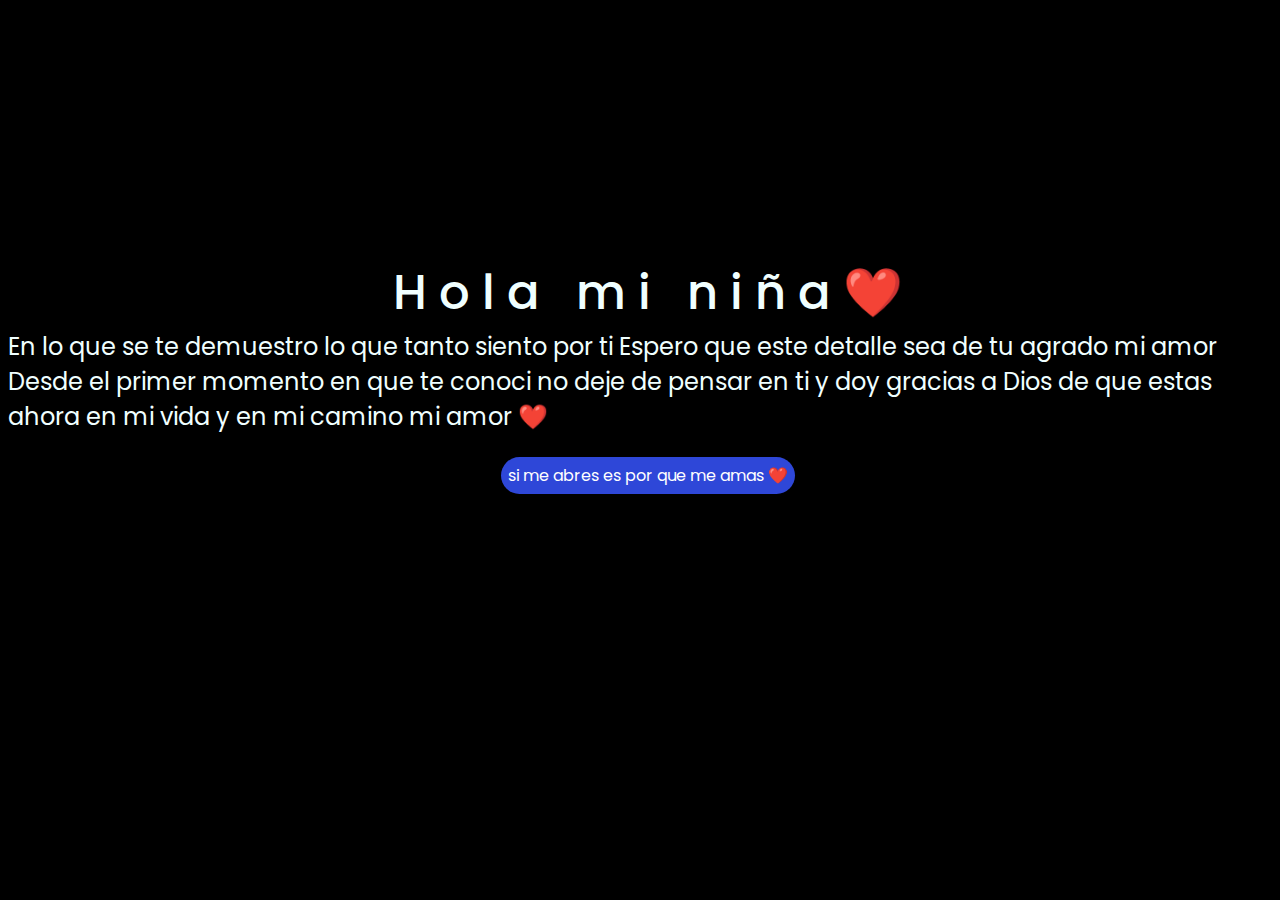
<file: index.html>
<!DOCTYPE html>
<html lang="es">

<head>
    <meta charset="UTF-8">
    <meta http-equiv="X-UA-Compatible" content="IE=edge">
    <meta name="viewport" content="width=device-width, initial-scale=1.0">
    <link rel="stylesheet" href="css/style.css">
    <link rel="icon" href="img/flowers.png" type="image/x-icon">
    <title>Flowers</title>
</head>

<body>
    <div class="greetings">
        <span>H</span>
        <span>o</span>
        <span>l</span>
        <span>a</span>
        <span>&nbsp;</span>
        <span>m</span>
        <span>i</span>
        <span>&nbsp;</span>
        <span>n</span>
        <span>i</span>
        <span>ñ</span>
        <span>a</span>
        <span>❤️</span>


    </div>
    <div class="description">
        <span>En lo que se te demuestro lo que tanto siento por ti </span>
        <span>Espero que este detalle sea de tu agrado mi amor</span>
        <span>Desde el primer momento en que te conoci no deje de pensar en ti y</span>
        <span>doy gracias a Dios de que estas ahora en mi vida y en mi camino mi amor ❤️ </span>
    </div>
    <div class="button">
        <button class="botones">
            <a href="flower.html" style="color: #fff;">si me abres es por que me amas ❤️</a>
        </button>
    </div>

</body>

</html>
</file>
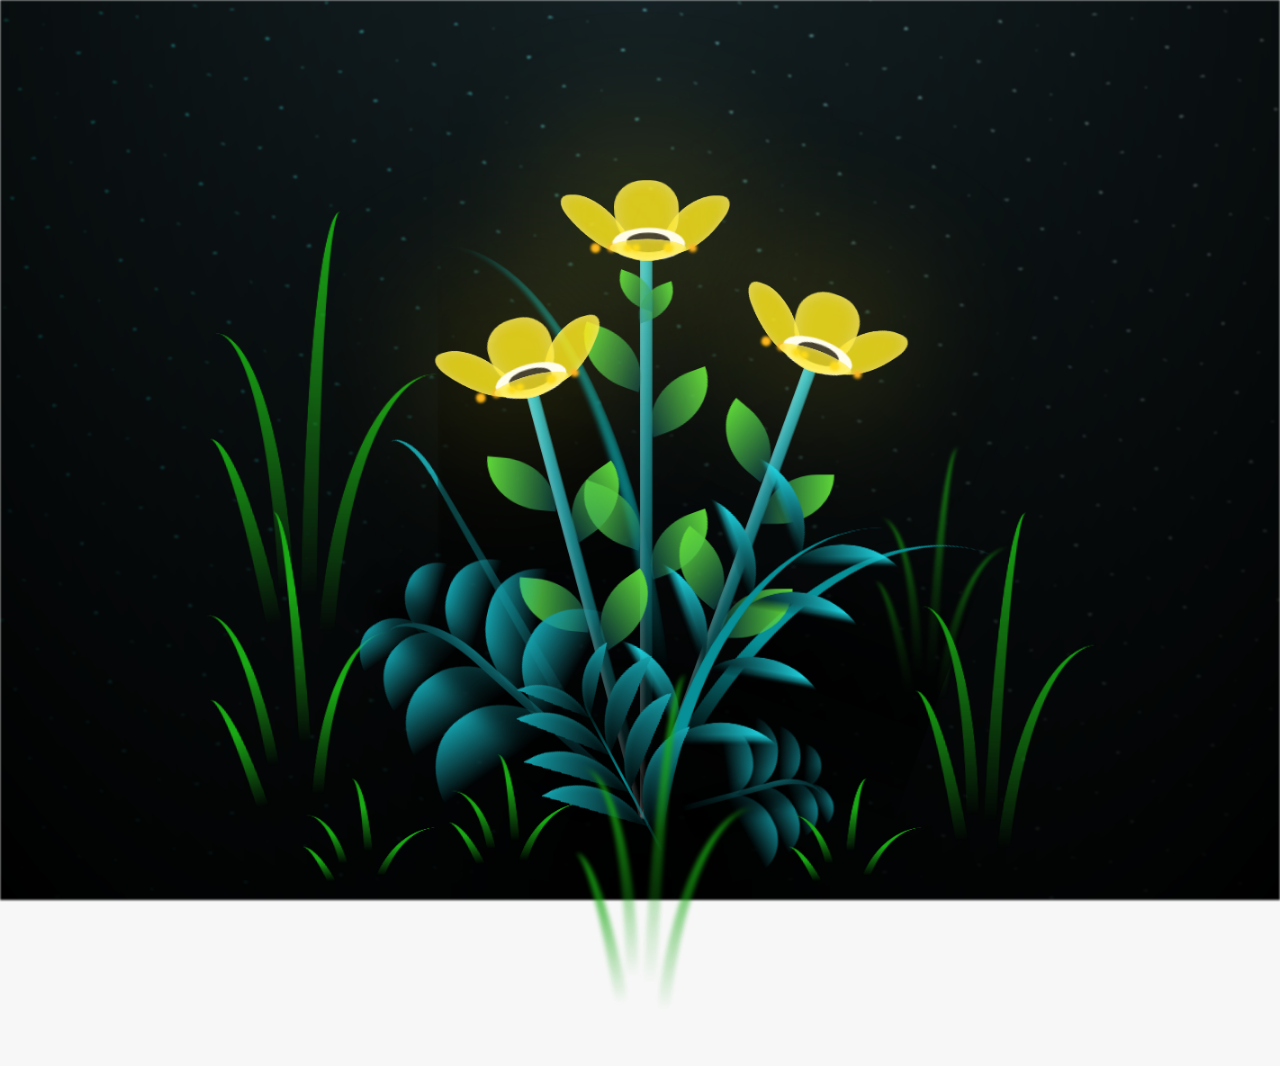
<file: flower.html>
<!DOCTYPE html>
<html lang="es">

<head>
  <meta charset="UTF-8" />
  <meta http-equiv="X-UA-Compatible" content="IE=edge" />
  <meta name="viewport" content="width=device-width, initial-scale=1.0" />
  <link rel="stylesheet" href="css/main.css" />
  <link rel="icon" href="img/flowers.png" type="image/x-icon" />
  <title>Flor</title>
</head>

<body class="container">
  <audio src="sound/ChristianBasso&HaienQiu-Flowers.mp3" autoplay></audio>
  <div id="lyrics">

  </div>
  <h3 class="titulo">Unas flores amarillas como la luz brillante del sol, por que tu eres quien ilumina mi camino de
    oscuridad que una vez hubo, mi niña eres mas hermosa que las piedras preciosas gracias a Dios que llegamos a
    coincidir en la vida te amo demasiado ❤️ (❁´◡`❁) eres todo lo que una vez soñe </h3>



  <div class="night"></div>
  <div class="flowers">
    <div class="flower flower--1">
      <div class="flower__leafs flower__leafs--1">
        <div class="flower__leaf flower__leaf--1"></div>
        <div class="flower__leaf flower__leaf--2"></div>
        <div class="flower__leaf flower__leaf--3"></div>
        <div class="flower__leaf flower__leaf--4"></div>
        <div class="flower__white-circle"></div>

        <div class="flower__light flower__light--1"></div>
        <div class="flower__light flower__light--2"></div>
        <div class="flower__light flower__light--3"></div>
        <div class="flower__light flower__light--4"></div>
        <div class="flower__light flower__light--5"></div>
        <div class="flower__light flower__light--6"></div>
        <div class="flower__light flower__light--7"></div>
        <div class="flower__light flower__light--8"></div>
      </div>
      <div class="flower__line">
        <div class="flower__line__leaf flower__line__leaf--1"></div>
        <div class="flower__line__leaf flower__line__leaf--2"></div>
        <div class="flower__line__leaf flower__line__leaf--3"></div>
        <div class="flower__line__leaf flower__line__leaf--4"></div>
        <div class="flower__line__leaf flower__line__leaf--5"></div>
        <div class="flower__line__leaf flower__line__leaf--6"></div>
      </div>
    </div>

    <div class="flower flower--2">
      <div class="flower__leafs flower__leafs--2">
        <div class="flower__leaf flower__leaf--1"></div>
        <div class="flower__leaf flower__leaf--2"></div>
        <div class="flower__leaf flower__leaf--3"></div>
        <div class="flower__leaf flower__leaf--4"></div>
        <div class="flower__white-circle"></div>

        <div class="flower__light flower__light--1"></div>
        <div class="flower__light flower__light--2"></div>
        <div class="flower__light flower__light--3"></div>
        <div class="flower__light flower__light--4"></div>
        <div class="flower__light flower__light--5"></div>
        <div class="flower__light flower__light--6"></div>
        <div class="flower__light flower__light--7"></div>
        <div class="flower__light flower__light--8"></div>
      </div>
      <div class="flower__line">
        <div class="flower__line__leaf flower__line__leaf--1"></div>
        <div class="flower__line__leaf flower__line__leaf--2"></div>
        <div class="flower__line__leaf flower__line__leaf--3"></div>
        <div class="flower__line__leaf flower__line__leaf--4"></div>
      </div>
    </div>

    <div class="flower flower--3">
      <div class="flower__leafs flower__leafs--3">
        <div class="flower__leaf flower__leaf--1"></div>
        <div class="flower__leaf flower__leaf--2"></div>
        <div class="flower__leaf flower__leaf--3"></div>
        <div class="flower__leaf flower__leaf--4"></div>
        <div class="flower__white-circle"></div>

        <div class="flower__light flower__light--1"></div>
        <div class="flower__light flower__light--2"></div>
        <div class="flower__light flower__light--3"></div>
        <div class="flower__light flower__light--4"></div>
        <div class="flower__light flower__light--5"></div>
        <div class="flower__light flower__light--6"></div>
        <div class="flower__light flower__light--7"></div>
        <div class="flower__light flower__light--8"></div>
      </div>
      <div class="flower__line">
        <div class="flower__line__leaf flower__line__leaf--1"></div>
        <div class="flower__line__leaf flower__line__leaf--2"></div>
        <div class="flower__line__leaf flower__line__leaf--3"></div>
        <div class="flower__line__leaf flower__line__leaf--4"></div>
      </div>
    </div>

    <div class="grow-ans" style="--d: 1.2s">
      <div class="flower__g-long">
        <div class="flower__g-long__top"></div>
        <div class="flower__g-long__bottom"></div>
      </div>
    </div>

    <div class="growing-grass">
      <div class="flower__grass flower__grass--1">
        <div class="flower__grass--top"></div>
        <div class="flower__grass--bottom"></div>
        <div class="flower__grass__leaf flower__grass__leaf--1"></div>
        <div class="flower__grass__leaf flower__grass__leaf--2"></div>
        <div class="flower__grass__leaf flower__grass__leaf--3"></div>
        <div class="flower__grass__leaf flower__grass__leaf--4"></div>
        <div class="flower__grass__leaf flower__grass__leaf--5"></div>
        <div class="flower__grass__leaf flower__grass__leaf--6"></div>
        <div class="flower__grass__leaf flower__grass__leaf--7"></div>
        <div class="flower__grass__leaf flower__grass__leaf--8"></div>
        <div class="flower__grass__overlay"></div>
      </div>
    </div>

    <div class="growing-grass">
      <div class="flower__grass flower__grass--2">
        <div class="flower__grass--top"></div>
        <div class="flower__grass--bottom"></div>
        <div class="flower__grass__leaf flower__grass__leaf--1"></div>
        <div class="flower__grass__leaf flower__grass__leaf--2"></div>
        <div class="flower__grass__leaf flower__grass__leaf--3"></div>
        <div class="flower__grass__leaf flower__grass__leaf--4"></div>
        <div class="flower__grass__leaf flower__grass__leaf--5"></div>
        <div class="flower__grass__leaf flower__grass__leaf--6"></div>
        <div class="flower__grass__leaf flower__grass__leaf--7"></div>
        <div class="flower__grass__leaf flower__grass__leaf--8"></div>
        <div class="flower__grass__overlay"></div>
      </div>
    </div>

    <div class="grow-ans" style="--d: 2.4s">
      <div class="flower__g-right flower__g-right--1">
        <div class="leaf"></div>
      </div>
    </div>

    <div class="grow-ans" style="--d: 2.8s">
      <div class="flower__g-right flower__g-right--2">
        <div class="leaf"></div>
      </div>
    </div>

    <div class="grow-ans" style="--d: 2.8s">
      <div class="flower__g-front">
        <div class="flower__g-front__leaf-wrapper flower__g-front__leaf-wrapper--1">
          <div class="flower__g-front__leaf"></div>
        </div>
        <div class="flower__g-front__leaf-wrapper flower__g-front__leaf-wrapper--2">
          <div class="flower__g-front__leaf"></div>
        </div>
        <div class="flower__g-front__leaf-wrapper flower__g-front__leaf-wrapper--3">
          <div class="flower__g-front__leaf"></div>
        </div>
        <div class="flower__g-front__leaf-wrapper flower__g-front__leaf-wrapper--4">
          <div class="flower__g-front__leaf"></div>
        </div>
        <div class="flower__g-front__leaf-wrapper flower__g-front__leaf-wrapper--5">
          <div class="flower__g-front__leaf"></div>
        </div>
        <div class="flower__g-front__leaf-wrapper flower__g-front__leaf-wrapper--6">
          <div class="flower__g-front__leaf"></div>
        </div>
        <div class="flower__g-front__leaf-wrapper flower__g-front__leaf-wrapper--7">
          <div class="flower__g-front__leaf"></div>
        </div>
        <div class="flower__g-front__leaf-wrapper flower__g-front__leaf-wrapper--8">
          <div class="flower__g-front__leaf"></div>
        </div>
        <div class="flower__g-front__line"></div>
      </div>
    </div>

    <div class="grow-ans" style="--d: 3.2s">
      <div class="flower__g-fr">
        <div class="leaf"></div>
        <div class="flower__g-fr__leaf flower__g-fr__leaf--1"></div>
        <div class="flower__g-fr__leaf flower__g-fr__leaf--2"></div>
        <div class="flower__g-fr__leaf flower__g-fr__leaf--3"></div>
        <div class="flower__g-fr__leaf flower__g-fr__leaf--4"></div>
        <div class="flower__g-fr__leaf flower__g-fr__leaf--5"></div>
        <div class="flower__g-fr__leaf flower__g-fr__leaf--6"></div>
        <div class="flower__g-fr__leaf flower__g-fr__leaf--7"></div>
        <div class="flower__g-fr__leaf flower__g-fr__leaf--8"></div>
      </div>
    </div>

    <div class="long-g long-g--0">
      <div class="grow-ans" style="--d: 3s">
        <div class="leaf leaf--0"></div>
      </div>
      <div class="grow-ans" style="--d: 2.2s">
        <div class="leaf leaf--1"></div>
      </div>
      <div class="grow-ans" style="--d: 3.4s">
        <div class="leaf leaf--2"></div>
      </div>
      <div class="grow-ans" style="--d: 3.6s">
        <div class="leaf leaf--3"></div>
      </div>
    </div>

    <div class="long-g long-g--1">
      <div class="grow-ans" style="--d: 3.6s">
        <div class="leaf leaf--0"></div>
      </div>
      <div class="grow-ans" style="--d: 3.8s">
        <div class="leaf leaf--1"></div>
      </div>
      <div class="grow-ans" style="--d: 4s">
        <div class="leaf leaf--2"></div>
      </div>
      <div class="grow-ans" style="--d: 4.2s">
        <div class="leaf leaf--3"></div>
      </div>
    </div>

    <div class="long-g long-g--2">
      <div class="grow-ans" style="--d: 4s">
        <div class="leaf leaf--0"></div>
      </div>
      <div class="grow-ans" style="--d: 4.2s">
        <div class="leaf leaf--1"></div>
      </div>
      <div class="grow-ans" style="--d: 4.4s">
        <div class="leaf leaf--2"></div>
      </div>
      <div class="grow-ans" style="--d: 4.6s">
        <div class="leaf leaf--3"></div>
      </div>
    </div>

    <div class="long-g long-g--3">
      <div class="grow-ans" style="--d: 4s">
        <div class="leaf leaf--0"></div>
      </div>
      <div class="grow-ans" style="--d: 4.2s">
        <div class="leaf leaf--1"></div>
      </div>
      <div class="grow-ans" style="--d: 3s">
        <div class="leaf leaf--2"></div>
      </div>
      <div class="grow-ans" style="--d: 3.6s">
        <div class="leaf leaf--3"></div>
      </div>
    </div>

    <div class="long-g long-g--4">
      <div class="grow-ans" style="--d: 4s">
        <div class="leaf leaf--0"></div>
      </div>
      <div class="grow-ans" style="--d: 4.2s">
        <div class="leaf leaf--1"></div>
      </div>
      <div class="grow-ans" style="--d: 3s">
        <div class="leaf leaf--2"></div>
      </div>
      <div class="grow-ans" style="--d: 3.6s">
        <div class="leaf leaf--3"></div>
      </div>
    </div>

    <div class="long-g long-g--5">
      <div class="grow-ans" style="--d: 4s">
        <div class="leaf leaf--0"></div>
      </div>
      <div class="grow-ans" style="--d: 4.2s">
        <div class="leaf leaf--1"></div>
      </div>
      <div class="grow-ans" style="--d: 3s">
        <div class="leaf leaf--2"></div>
      </div>
      <div class="grow-ans" style="--d: 3.6s">
        <div class="leaf leaf--3"></div>
      </div>
    </div>

    <div class="long-g long-g--6">
      <div class="grow-ans" style="--d: 4.2s">
        <div class="leaf leaf--0"></div>
      </div>
      <div class="grow-ans" style="--d: 4.4s">
        <div class="leaf leaf--1"></div>
      </div>
      <div class="grow-ans" style="--d: 4.6s">
        <div class="leaf leaf--2"></div>
      </div>
      <div class="grow-ans" style="--d: 4.8s">
        <div class="leaf leaf--3"></div>
      </div>
    </div>

    <div class="long-g long-g--7">
      <div class="grow-ans" style="--d: 3s">
        <div class="leaf leaf--0"></div>
      </div>
      <div class="grow-ans" style="--d: 3.2s">
        <div class="leaf leaf--1"></div>
      </div>
      <div class="grow-ans" style="--d: 3.5s">
        <div class="leaf leaf--2"></div>
      </div>
      <div class="grow-ans" style="--d: 3.6s">
        <div class="leaf leaf--3"></div>
      </div>
    </div>
  </div>
  <script src="anim.js"></script>
  <script src="main.js"></script>
</body>

</html>
</file>
<file: css/style.css>
@import url('https://fonts.googleapis.com/css2?family=Poppins:ital,wght@0,500;1,900&display=swap');
*{
    font-family: 'Poppins',cursive;
}
body{
    color: azure;
    width: 100%;
    height: 82vh;
    display: flex;
    flex-direction: column;
    align-items: center;
    justify-content: center;
    background-color: black;
    /* padding-top: -30; */
}

.botones{
    padding: 9px;
    border-radius: 80px;
    background-color: transparent;
    border: none;
}

.botones a{
    background-color: #2e47d8;
    padding: 7px;
    border-radius: 80px;
    -webkit-border-radius: 80px;
    -moz-border-radius: 80px;
    -ms-border-radius: 80px;
    -o-border-radius: 80px;

}

.botones a:focus{
    background-color: rgb(50, 194, 194);
}

.greetings{
    font-size: 3rem;
    font-weight: 500;
}
.greetings > span{
    animation: glow 2.5s ease-in-out infinite;
}
@keyframes glow{
    0%, 100%{
        color: #fff;
        text-shadow: 0 0 12px #39c6d6, 0 0 50px #39c6d6, 0 0 100px #39c6d6;
    }
    10%, 90%{
        color: #111;
        text-shadow: none;
    }
}
.greetings > span:nth-child(2){
    animation-delay: .2s ;
}
.greetings > span:nth-child(3){
    animation-delay: .4s ;
}
.greetings > span:nth-child(4){
    animation-delay: .6s;
}
.greetings > span:nth-child(5){
    animation-delay: .8s;
}
.greetings > span:nth-child(6){
    animation-delay: 1s;
}

.description{
    font-size: 1.5rem;
    margin-bottom: 20px;
}

.button a{
    text-decoration: none;
    font-size: 1rem;
    color: #111;
}

@media screen and (max-width:574px){
    .greetings{
        display: block;
        font-size: 4rem;
        font-weight: 800;
        text-align: center;
    }
    .description{
        font-size: 2rem;
    }
    
    .button a{
        font-size: 1rem;
    }
}
</file>
<file: css/main.css>
*,
*::after,
*::before {
  padding: 0;
  margin: 0;
  box-sizing: border-box;
}

:root {
  --dark-color: #000;
}

body {
  display: flex;
  align-items: flex-end;
  justify-content: center;
  min-height: 100vh;
  background-color: var(--dark-color);
  overflow: hidden;
  perspective: 1000px;
}

#lyrics {
  font-size: 28px;
  font-family: "Franklin Gothic Medium", "Arial Narrow", Arial, sans-serif;
  color: white;
  position: absolute;
  margin-bottom: 20%;
  z-index: 1;
  font-weight: bold;
  letter-spacing: 4px;
}
@media only screen and (max-width: 600px) {
  /* Estilos específicos para dispositivos con un ancho máximo de 600px */
  #lyrics {
      font-size: 14px; /* Reduce el tamaño del texto para dispositivos más pequeños */
      margin-bottom: 530px;
      letter-spacing: 3px;
  }

}
.titulo {
  margin-bottom: 180px;
  font-family: "Arial Narrow", Arial, sans-serif;
  color: rgba(219, 215, 201, 0.925);
  position: absolute;
  font-weight: bold;
  letter-spacing: 10px;
  opacity: 0;
  animation: fadeIn 3s ease-in-out forwards;
  text-align: center;
}
@keyframes fadeIn {
  from {
    opacity: 0;
  }
  to {
    opacity: 1;
  }
}

.night {
  z-index: -1;
  position: absolute;
  left: 50%;
  top: 0;
  transform: translateX(-50%);
  width: 100%;
  height: 100%;
  filter: blur(0.1vmin);
  background-image: radial-gradient(
      ellipse at top,
      transparent 0%,
      var(--dark-color)
    ),
    radial-gradient(
      ellipse at bottom,
      var(--dark-color),
      rgba(145, 233, 255, 0.2)
    ),
    repeating-linear-gradient(
      220deg,
      rgb(0, 0, 0) 0px,
      rgb(0, 0, 0) 19px,
      transparent 19px,
      transparent 22px
    ),
    repeating-linear-gradient(
      189deg,
      rgb(0, 0, 0) 0px,
      rgb(0, 0, 0) 19px,
      transparent 19px,
      transparent 22px
    ),
    repeating-linear-gradient(
      148deg,
      rgb(0, 0, 0) 0px,
      rgb(0, 0, 0) 19px,
      transparent 19px,
      transparent 22px
    ),
    linear-gradient(90deg, rgb(0, 255, 250), rgb(240, 240, 240));
}

.flowers {
  position: relative;
  transform: scale(0.9);
  /*margin-bottom: 100px;
  */
}

@media only screen and (max-width: 600px) {
  /* Estilos específicos para dispositivos con un ancho máximo de 600px */
.flowers {
      font-size: 14px;
      margin-bottom: 35%;
      letter-spacing: 3px;
      transform: scale(1.0);
}

}

.flower {
  position: absolute;
  bottom: 10vmin;
  transform-origin: bottom center;
  z-index: 10;
  --fl-speed: 0.8s;
}
.flower--1 {
  -webkit-animation: moving-flower-1 4s linear infinite;
  animation: moving-flower-1 4s linear infinite;
}
.flower--1 .flower__line {
  height: 70vmin;
  -webkit-animation-delay: 0.3s;
  animation-delay: 0.3s;
}
.flower--1 .flower__line__leaf--1 {
  -webkit-animation: blooming-leaf-right var(--fl-speed) 1.6s backwards;
  animation: blooming-leaf-right var(--fl-speed) 1.6s backwards;
}
.flower--1 .flower__line__leaf--2 {
  -webkit-animation: blooming-leaf-right var(--fl-speed) 1.4s backwards;
  animation: blooming-leaf-right var(--fl-speed) 1.4s backwards;
}
.flower--1 .flower__line__leaf--3 {
  -webkit-animation: blooming-leaf-left var(--fl-speed) 1.2s backwards;
  animation: blooming-leaf-left var(--fl-speed) 1.2s backwards;
}
.flower--1 .flower__line__leaf--4 {
  -webkit-animation: blooming-leaf-left var(--fl-speed) 1s backwards;
  animation: blooming-leaf-left var(--fl-speed) 1s backwards;
}
.flower--1 .flower__line__leaf--5 {
  -webkit-animation: blooming-leaf-right var(--fl-speed) 1.8s backwards;
  animation: blooming-leaf-right var(--fl-speed) 1.8s backwards;
}
.flower--1 .flower__line__leaf--6 {
  -webkit-animation: blooming-leaf-left var(--fl-speed) 2s backwards;
  animation: blooming-leaf-left var(--fl-speed) 2s backwards;
}
.flower--2 {
  left: 50%;
  transform: rotate(20deg);
  -webkit-animation: moving-flower-2 4s linear infinite;
  animation: moving-flower-2 4s linear infinite;
}
.flower--2 .flower__line {
  height: 60vmin;
  -webkit-animation-delay: 0.6s;
  animation-delay: 0.6s;
}
.flower--2 .flower__line__leaf--1 {
  -webkit-animation: blooming-leaf-right var(--fl-speed) 1.9s backwards;
  animation: blooming-leaf-right var(--fl-speed) 1.9s backwards;
}
.flower--2 .flower__line__leaf--2 {
  -webkit-animation: blooming-leaf-right var(--fl-speed) 1.7s backwards;
  animation: blooming-leaf-right var(--fl-speed) 1.7s backwards;
}
.flower--2 .flower__line__leaf--3 {
  -webkit-animation: blooming-leaf-left var(--fl-speed) 1.5s backwards;
  animation: blooming-leaf-left var(--fl-speed) 1.5s backwards;
}
.flower--2 .flower__line__leaf--4 {
  -webkit-animation: blooming-leaf-left var(--fl-speed) 1.3s backwards;
  animation: blooming-leaf-left var(--fl-speed) 1.3s backwards;
}
.flower--3 {
  left: 50%;
  transform: rotate(-15deg);
  -webkit-animation: moving-flower-3 4s linear infinite;
  animation: moving-flower-3 4s linear infinite;
}
.flower--3 .flower__line {
  -webkit-animation-delay: 0.9s;
  animation-delay: 0.9s;
}
.flower--3 .flower__line__leaf--1 {
  -webkit-animation: blooming-leaf-right var(--fl-speed) 2.5s backwards;
  animation: blooming-leaf-right var(--fl-speed) 2.5s backwards;
}
.flower--3 .flower__line__leaf--2 {
  -webkit-animation: blooming-leaf-right var(--fl-speed) 2.3s backwards;
  animation: blooming-leaf-right var(--fl-speed) 2.3s backwards;
}
.flower--3 .flower__line__leaf--3 {
  -webkit-animation: blooming-leaf-left var(--fl-speed) 2.1s backwards;
  animation: blooming-leaf-left var(--fl-speed) 2.1s backwards;
}
.flower--3 .flower__line__leaf--4 {
  -webkit-animation: blooming-leaf-left var(--fl-speed) 1.9s backwards;
  animation: blooming-leaf-left var(--fl-speed) 1.9s backwards;
}
.flower__leafs {
  position: relative;
  -webkit-animation: blooming-flower 2s backwards;
  animation: blooming-flower 2s backwards;
}
.flower__leafs--1 {
  -webkit-animation-delay: 1.1s;
  animation-delay: 1.1s;
}
.flower__leafs--2 {
  -webkit-animation-delay: 1.4s;
  animation-delay: 1.4s;
}
.flower__leafs--3 {
  -webkit-animation-delay: 1.7s;
  animation-delay: 1.7s;
}
.flower__leafs::after {
  content: "";
  position: absolute;
  left: 0;
  top: 0;
  transform: translate(-50%, -100%);
  width: 8vmin;
  height: 8vmin;
  background-color: #fce61ff1;
  /* background-color: #fd2525; */
  filter: blur(10vmin);
}
.flower__leaf {
  position: absolute;
  bottom: 0;
  left: 50%;
  width: 8vmin;
  height: 11vmin;
  border-radius: 51% 49% 47% 53%/44% 45% 55% 69%;
  background-color: #253bfd;
  background-color: #fce61ff1;
  transform-origin: bottom center;
  opacity: 0.9;
  box-shadow: inset 0 0 2vmin rgba(255, 255, 255, 0.5);
}
.flower__leaf--1 {
  transform: translate(-10%, 1%) rotateY(40deg) rotateX(-50deg);
}
.flower__leaf--2 {
  transform: translate(-50%, -4%) rotateX(40deg);
}
.flower__leaf--3 {
  transform: translate(-90%, 0%) rotateY(45deg) rotateX(50deg);
}
.flower__leaf--4 {
  width: 8vmin;
  height: 8vmin;
  transform-origin: bottom left;
  border-radius: 4vmin 10vmin 4vmin 4vmin;
  transform: translate(0%, 18%) rotateX(70deg) rotate(-43deg);
  background-color: #fce61ff1;
  z-index: 1;
  opacity: 0.8;
}
.flower__white-circle {
  position: absolute;
  left: -3.5vmin;
  top: -3vmin;
  width: 9vmin;
  height: 4vmin;
  border-radius: 50%;
  background-color: #fff;
}
.flower__white-circle::after {
  content: "";
  position: absolute;
  left: 50%;
  top: 45%;
  transform: translate(-50%, -50%);
  width: 60%;
  height: 60%;
  border-radius: inherit;
  background-image: repeating-linear-gradient(
      135deg,
      rgba(0, 0, 0, 0.03) 0px,
      rgba(0, 0, 0, 0.03) 1px,
      transparent 1px,
      transparent 12px
    ),
    repeating-linear-gradient(
      45deg,
      rgba(0, 0, 0, 0.03) 0px,
      rgba(0, 0, 0, 0.03) 1px,
      transparent 1px,
      transparent 12px
    ),
    repeating-linear-gradient(
      67.5deg,
      rgba(0, 0, 0, 0.03) 0px,
      rgba(0, 0, 0, 0.03) 1px,
      transparent 1px,
      transparent 12px
    ),
    repeating-linear-gradient(
      135deg,
      rgba(0, 0, 0, 0.03) 0px,
      rgba(0, 0, 0, 0.03) 1px,
      transparent 1px,
      transparent 12px
    ),
    repeating-linear-gradient(
      45deg,
      rgba(0, 0, 0, 0.03) 0px,
      rgba(0, 0, 0, 0.03) 1px,
      transparent 1px,
      transparent 12px
    ),
    repeating-linear-gradient(
      112.5deg,
      rgba(0, 0, 0, 0.03) 0px,
      rgba(0, 0, 0, 0.03) 1px,
      transparent 1px,
      transparent 12px
    ),
    repeating-linear-gradient(
      112.5deg,
      rgba(0, 0, 0, 0.03) 0px,
      rgba(0, 0, 0, 0.03) 1px,
      transparent 1px,
      transparent 12px
    ),
    repeating-linear-gradient(
      45deg,
      rgba(0, 0, 0, 0.03) 0px,
      rgba(0, 0, 0, 0.03) 1px,
      transparent 1px,
      transparent 12px
    ),
    repeating-linear-gradient(
      22.5deg,
      rgba(0, 0, 0, 0.03) 0px,
      rgba(0, 0, 0, 0.03) 1px,
      transparent 1px,
      transparent 12px
    ),
    repeating-linear-gradient(
      45deg,
      rgba(0, 0, 0, 0.03) 0px,
      rgba(0, 0, 0, 0.03) 1px,
      transparent 1px,
      transparent 12px
    ),
    repeating-linear-gradient(
      22.5deg,
      rgba(0, 0, 0, 0.03) 0px,
      rgba(0, 0, 0, 0.03) 1px,
      transparent 1px,
      transparent 12px
    ),
    repeating-linear-gradient(
      135deg,
      rgba(0, 0, 0, 0.03) 0px,
      rgba(0, 0, 0, 0.03) 1px,
      transparent 1px,
      transparent 12px
    ),
    repeating-linear-gradient(
      157.5deg,
      rgba(0, 0, 0, 0.03) 0px,
      rgba(0, 0, 0, 0.03) 1px,
      transparent 1px,
      transparent 12px
    ),
    repeating-linear-gradient(
      67.5deg,
      rgba(0, 0, 0, 0.03) 0px,
      rgba(0, 0, 0, 0.03) 1px,
      transparent 1px,
      transparent 12px
    ),
    repeating-linear-gradient(
      67.5deg,
      rgba(0, 0, 0, 0.03) 0px,
      rgba(0, 0, 0, 0.03) 1px,
      transparent 1px,
      transparent 12px
    ),
    linear-gradient(90deg, rgba(14, 9, 9, 0.822), rgba(14, 9, 9, 0.822));
}
.flower__line {
  height: 55vmin;
  width: 1.5vmin;
  background-image: linear-gradient(
      to left,
      rgba(0, 0, 0, 0.2),
      transparent,
      rgba(255, 255, 255, 0.2)
    ),
    linear-gradient(to top, transparent 10%, #14757a, #39c6d6);
  box-shadow: inset 0 0 2px rgba(0, 0, 0, 0.5);
  -webkit-animation: grow-flower-tree 4s backwards;
  animation: grow-flower-tree 4s backwards;
}
.flower__line__leaf {
  --w: 7vmin;
  --h: calc(var(--w) + 2vmin);
  position: absolute;
  top: 20%;
  left: 90%;
  width: var(--w);
  height: var(--h);
  border-top-right-radius: var(--h);
  border-bottom-left-radius: var(--h);
  background-image: linear-gradient(to top, rgba(20, 117, 122, 0.4), #5ed639);
}
.flower__line__leaf--1 {
  transform: rotate(70deg) rotateY(30deg);
}
.flower__line__leaf--2 {
  top: 45%;
  transform: rotate(70deg) rotateY(30deg);
}
.flower__line__leaf--3,
.flower__line__leaf--4,
.flower__line__leaf--6 {
  border-top-right-radius: 0;
  border-bottom-left-radius: 0;
  border-top-left-radius: var(--h);
  border-bottom-right-radius: var(--h);
  left: -460%;
  top: 12%;
  transform: rotate(-70deg) rotateY(30deg);
}
.flower__line__leaf--4 {
  top: 40%;
}
.flower__line__leaf--5 {
  top: 0;
  transform-origin: left;
  transform: rotate(70deg) rotateY(30deg) scale(0.6);
}
.flower__line__leaf--6 {
  top: -2%;
  left: -450%;
  transform-origin: right;
  transform: rotate(-70deg) rotateY(30deg) scale(0.6);
}
.flower__light {
  position: absolute;
  bottom: 0vmin;
  width: 1vmin;
  height: 1vmin;
  background-color: rgb(255, 187, 0);
  border-radius: 50%;
  filter: blur(0.2vmin);
  -webkit-animation: light-ans 4s linear infinite backwards;
  animation: light-ans 4s linear infinite backwards;
}
.flower__light:nth-child(odd) {
  background-color: #ffb223;
}
.flower__light--1 {
  left: -2vmin;
  -webkit-animation-delay: 1s;
  animation-delay: 1s;
}
.flower__light--2 {
  left: 3vmin;
  -webkit-animation-delay: 0.5s;
  animation-delay: 0.5s;
}
.flower__light--3 {
  left: -6vmin;
  -webkit-animation-delay: 0.3s;
  animation-delay: 0.3s;
}
.flower__light--4 {
  left: 6vmin;
  -webkit-animation-delay: 0.9s;
  animation-delay: 0.9s;
}
.flower__light--5 {
  left: -1vmin;
  -webkit-animation-delay: 1.5s;
  animation-delay: 1.5s;
}
.flower__light--6 {
  left: -4vmin;
  -webkit-animation-delay: 3s;
  animation-delay: 3s;
}
.flower__light--7 {
  left: 3vmin;
  -webkit-animation-delay: 2s;
  animation-delay: 2s;
}
.flower__light--8 {
  left: -6vmin;
  -webkit-animation-delay: 3.5s;
  animation-delay: 3.5s;
}
.flower__grass {
  --c: #159faa;
  --line-w: 1.5vmin;
  position: absolute;
  bottom: 12vmin;
  left: -7vmin;
  display: flex;
  flex-direction: column;
  align-items: flex-end;
  z-index: 20;
  transform-origin: bottom center;
  transform: rotate(-48deg) rotateY(40deg);
}
.flower__grass--1 {
  -webkit-animation: moving-grass 2s linear infinite;
  animation: moving-grass 2s linear infinite;
}
.flower__grass--2 {
  left: 2vmin;
  bottom: 10vmin;
  transform: scale(0.5) rotate(75deg) rotateX(10deg) rotateY(-200deg);
  opacity: 0.8;
  z-index: 0;
  -webkit-animation: moving-grass--2 1.5s linear infinite;
  animation: moving-grass--2 1.5s linear infinite;
}
.flower__grass--top {
  width: 7vmin;
  height: 10vmin;
  border-top-right-radius: 100%;
  border-right: var(--line-w) solid var(--c);
  transform-origin: bottom center;
  transform: rotate(-2deg);
}
.flower__grass--bottom {
  margin-top: -2px;
  width: var(--line-w);
  height: 25vmin;
  background-image: linear-gradient(to top, transparent, var(--c));
}
.flower__grass__leaf {
  --size: 10vmin;
  position: absolute;
  width: calc(var(--size) * 2.1);
  height: var(--size);
  border-top-left-radius: var(--size);
  border-top-right-radius: var(--size);
  background-image: linear-gradient(
    to top,
    transparent,
    transparent 30%,
    var(--c)
  );
  z-index: 100;
}
.flower__grass__leaf--1 {
  top: -6%;
  left: 30%;
  --size: 6vmin;
  transform: rotate(-20deg);
  -webkit-animation: growing-grass-ans--1 2s 2.6s backwards;
  animation: growing-grass-ans--1 2s 2.6s backwards;
}
@-webkit-keyframes growing-grass-ans--1 {
  0% {
    transform-origin: bottom left;
    transform: rotate(-20deg) scale(0);
  }
}
@keyframes growing-grass-ans--1 {
  0% {
    transform-origin: bottom left;
    transform: rotate(-20deg) scale(0);
  }
}
.flower__grass__leaf--2 {
  top: -5%;
  left: -110%;
  --size: 6vmin;
  transform: rotate(10deg);
  -webkit-animation: growing-grass-ans--2 2s 2.4s linear backwards;
  animation: growing-grass-ans--2 2s 2.4s linear backwards;
}
@-webkit-keyframes growing-grass-ans--2 {
  0% {
    transform-origin: bottom right;
    transform: rotate(10deg) scale(0);
  }
}
@keyframes growing-grass-ans--2 {
  0% {
    transform-origin: bottom right;
    transform: rotate(10deg) scale(0);
  }
}
.flower__grass__leaf--3 {
  top: 5%;
  left: 60%;
  --size: 8vmin;
  transform: rotate(-18deg) rotateX(-20deg);
  -webkit-animation: growing-grass-ans--3 2s 2.2s linear backwards;
  animation: growing-grass-ans--3 2s 2.2s linear backwards;
}
@-webkit-keyframes growing-grass-ans--3 {
  0% {
    transform-origin: bottom left;
    transform: rotate(-18deg) rotateX(-20deg) scale(0);
  }
}
@keyframes growing-grass-ans--3 {
  0% {
    transform-origin: bottom left;
    transform: rotate(-18deg) rotateX(-20deg) scale(0);
  }
}
.flower__grass__leaf--4 {
  top: 6%;
  left: -135%;
  --size: 8vmin;
  transform: rotate(2deg);
  -webkit-animation: growing-grass-ans--4 2s 2s linear backwards;
  animation: growing-grass-ans--4 2s 2s linear backwards;
}
@-webkit-keyframes growing-grass-ans--4 {
  0% {
    transform-origin: bottom right;
    transform: rotate(2deg) scale(0);
  }
}
@keyframes growing-grass-ans--4 {
  0% {
    transform-origin: bottom right;
    transform: rotate(2deg) scale(0);
  }
}
.flower__grass__leaf--5 {
  top: 20%;
  left: 60%;
  --size: 10vmin;
  transform: rotate(-24deg) rotateX(-20deg);
  -webkit-animation: growing-grass-ans--5 2s 1.8s linear backwards;
  animation: growing-grass-ans--5 2s 1.8s linear backwards;
}
@-webkit-keyframes growing-grass-ans--5 {
  0% {
    transform-origin: bottom left;
    transform: rotate(-24deg) rotateX(-20deg) scale(0);
  }
}
@keyframes growing-grass-ans--5 {
  0% {
    transform-origin: bottom left;
    transform: rotate(-24deg) rotateX(-20deg) scale(0);
  }
}
.flower__grass__leaf--6 {
  top: 22%;
  left: -180%;
  --size: 10vmin;
  transform: rotate(10deg);
  -webkit-animation: growing-grass-ans--6 2s 1.6s linear backwards;
  animation: growing-grass-ans--6 2s 1.6s linear backwards;
}
@-webkit-keyframes growing-grass-ans--6 {
  0% {
    transform-origin: bottom right;
    transform: rotate(10deg) scale(0);
  }
}
@keyframes growing-grass-ans--6 {
  0% {
    transform-origin: bottom right;
    transform: rotate(10deg) scale(0);
  }
}
.flower__grass__leaf--7 {
  top: 39%;
  left: 70%;
  --size: 10vmin;
  transform: rotate(-10deg);
  -webkit-animation: growing-grass-ans--7 2s 1.4s linear backwards;
  animation: growing-grass-ans--7 2s 1.4s linear backwards;
}
@-webkit-keyframes growing-grass-ans--7 {
  0% {
    transform-origin: bottom left;
    transform: rotate(-10deg) scale(0);
  }
}
@keyframes growing-grass-ans--7 {
  0% {
    transform-origin: bottom left;
    transform: rotate(-10deg) scale(0);
  }
}
.flower__grass__leaf--8 {
  top: 40%;
  left: -215%;
  --size: 11vmin;
  transform: rotate(10deg);
  -webkit-animation: growing-grass-ans--8 2s 1.2s linear backwards;
  animation: growing-grass-ans--8 2s 1.2s linear backwards;
}
@-webkit-keyframes growing-grass-ans--8 {
  0% {
    transform-origin: bottom right;
    transform: rotate(10deg) scale(0);
  }
}
@keyframes growing-grass-ans--8 {
  0% {
    transform-origin: bottom right;
    transform: rotate(10deg) scale(0);
  }
}
.flower__grass__overlay {
  position: absolute;
  top: -10%;
  right: 0%;
  width: 100%;
  height: 100%;
  background-color: rgba(0, 0, 0, 0.6);
  filter: blur(1.5vmin);
  z-index: 100;
}
.flower__g-long {
  --w: 2vmin;
  --h: 6vmin;
  --c: #159faa;
  position: absolute;
  bottom: 10vmin;
  left: -3vmin;
  transform-origin: bottom center;
  transform: rotate(-30deg) rotateY(-20deg);
  display: flex;
  flex-direction: column;
  align-items: flex-end;
  -webkit-animation: flower-g-long-ans 3s linear infinite;
  animation: flower-g-long-ans 3s linear infinite;
}
@-webkit-keyframes flower-g-long-ans {
  0%,
  100% {
    transform: rotate(-30deg) rotateY(-20deg);
  }
  50% {
    transform: rotate(-32deg) rotateY(-20deg);
  }
}
@keyframes flower-g-long-ans {
  0%,
  100% {
    transform: rotate(-30deg) rotateY(-20deg);
  }
  50% {
    transform: rotate(-32deg) rotateY(-20deg);
  }
}
.flower__g-long__top {
  top: calc(var(--h) * -1);
  width: calc(var(--w) + 1vmin);
  height: var(--h);
  border-top-right-radius: 100%;
  border-right: 0.7vmin solid var(--c);
  transform: translate(-0.7vmin, 1vmin);
}
.flower__g-long__bottom {
  width: var(--w);
  height: 50vmin;
  transform-origin: bottom center;
  background-image: linear-gradient(to top, transparent 30%, var(--c));
  box-shadow: inset 0 0 2px rgba(0, 0, 0, 0.5);
  -webkit-clip-path: polygon(35% 0, 65% 1%, 100% 100%, 0% 100%);
  clip-path: polygon(35% 0, 65% 1%, 100% 100%, 0% 100%);
}
.flower__g-right {
  position: absolute;
  bottom: 6vmin;
  left: -2vmin;
  transform-origin: bottom left;
  transform: rotate(20deg);
}
.flower__g-right .leaf {
  width: 30vmin;
  height: 50vmin;
  border-top-left-radius: 100%;
  border-left: 2vmin solid #079097;
  background-image: linear-gradient(
    to bottom,
    transparent,
    var(--dark-color) 60%
  );
  -webkit-mask-image: linear-gradient(to top, transparent 30%, #079097 60%);
}
.flower__g-right--1 {
  -webkit-animation: flower-g-right-ans 2.5s linear infinite;
  animation: flower-g-right-ans 2.5s linear infinite;
}
.flower__g-right--2 {
  left: 5vmin;
  transform: rotateY(-180deg);
  -webkit-animation: flower-g-right-ans--2 3s linear infinite;
  animation: flower-g-right-ans--2 3s linear infinite;
}
.flower__g-right--2 .leaf {
  height: 75vmin;
  filter: blur(0.3vmin);
  opacity: 0.8;
}
@-webkit-keyframes flower-g-right-ans {
  0%,
  100% {
    transform: rotate(20deg);
  }
  50% {
    transform: rotate(24deg) rotateX(-20deg);
  }
}
@keyframes flower-g-right-ans {
  0%,
  100% {
    transform: rotate(20deg);
  }
  50% {
    transform: rotate(24deg) rotateX(-20deg);
  }
}
@-webkit-keyframes flower-g-right-ans--2 {
  0%,
  100% {
    transform: rotateY(-180deg) rotate(0deg) rotateX(-20deg);
  }
  50% {
    transform: rotateY(-180deg) rotate(6deg) rotateX(-20deg);
  }
}
@keyframes flower-g-right-ans--2 {
  0%,
  100% {
    transform: rotateY(-180deg) rotate(0deg) rotateX(-20deg);
  }
  50% {
    transform: rotateY(-180deg) rotate(6deg) rotateX(-20deg);
  }
}
.flower__g-front {
  position: absolute;
  bottom: 6vmin;
  left: 2.5vmin;
  z-index: 100;
  transform-origin: bottom center;
  transform: rotate(-28deg) rotateY(30deg) scale(1.04);
  -webkit-animation: flower__g-front-ans 2s linear infinite;
  animation: flower__g-front-ans 2s linear infinite;
}
@-webkit-keyframes flower__g-front-ans {
  0%,
  100% {
    transform: rotate(-28deg) rotateY(30deg) scale(1.04);
  }
  50% {
    transform: rotate(-35deg) rotateY(40deg) scale(1.04);
  }
}
@keyframes flower__g-front-ans {
  0%,
  100% {
    transform: rotate(-28deg) rotateY(30deg) scale(1.04);
  }
  50% {
    transform: rotate(-35deg) rotateY(40deg) scale(1.04);
  }
}
.flower__g-front__line {
  width: 0.3vmin;
  height: 20vmin;
  background-image: linear-gradient(
    to top,
    transparent,
    #079097,
    transparent 100%
  );
  position: relative;
}
.flower__g-front__leaf-wrapper {
  position: absolute;
  top: 0;
  left: 0;
  transform-origin: bottom left;
  transform: rotate(10deg);
}
.flower__g-front__leaf-wrapper:nth-child(even) {
  left: 0vmin;
  transform: rotateY(-180deg) rotate(5deg);
  -webkit-animation: flower__g-front__leaf-left-ans 1s ease-in backwards;
  animation: flower__g-front__leaf-left-ans 1s ease-in backwards;
}
.flower__g-front__leaf-wrapper:nth-child(odd) {
  -webkit-animation: flower__g-front__leaf-ans 1s ease-in backwards;
  animation: flower__g-front__leaf-ans 1s ease-in backwards;
}
.flower__g-front__leaf-wrapper--1 {
  top: -8vmin;
  transform: scale(0.7);
  -webkit-animation: flower__g-front__leaf-ans 1s 5.5s ease-in backwards !important;
  animation: flower__g-front__leaf-ans 1s 5.5s ease-in backwards !important;
}
.flower__g-front__leaf-wrapper--2 {
  top: -8vmin;
  transform: rotateY(-180deg) scale(0.7) !important;
  -webkit-animation: flower__g-front__leaf-left-ans-2 1s 4.6s ease-in backwards !important;
  animation: flower__g-front__leaf-left-ans-2 1s 4.6s ease-in backwards !important;
}
.flower__g-front__leaf-wrapper--3 {
  top: -3vmin;
  -webkit-animation: flower__g-front__leaf-ans 1s 4.6s ease-in backwards;
  animation: flower__g-front__leaf-ans 1s 4.6s ease-in backwards;
}
.flower__g-front__leaf-wrapper--4 {
  top: -3vmin;
  transform: rotateY(-180deg) scale(0.9) !important;
  -webkit-animation: flower__g-front__leaf-left-ans-2 1s 4.6s ease-in backwards !important;
  animation: flower__g-front__leaf-left-ans-2 1s 4.6s ease-in backwards !important;
}
@-webkit-keyframes flower__g-front__leaf-left-ans-2 {
  0% {
    transform: rotateY(-180deg) scale(0);
  }
}
@keyframes flower__g-front__leaf-left-ans-2 {
  0% {
    transform: rotateY(-180deg) scale(0);
  }
}
.flower__g-front__leaf-wrapper--5,
.flower__g-front__leaf-wrapper--6 {
  top: 2vmin;
}
.flower__g-front__leaf-wrapper--7,
.flower__g-front__leaf-wrapper--8 {
  top: 6.5vmin;
}
.flower__g-front__leaf-wrapper--2 {
  -webkit-animation-delay: 5.2s !important;
  animation-delay: 5.2s !important;
}
.flower__g-front__leaf-wrapper--3 {
  -webkit-animation-delay: 4.9s !important;
  animation-delay: 4.9s !important;
}
.flower__g-front__leaf-wrapper--5 {
  -webkit-animation-delay: 4.3s !important;
  animation-delay: 4.3s !important;
}
.flower__g-front__leaf-wrapper--6 {
  -webkit-animation-delay: 4.1s !important;
  animation-delay: 4.1s !important;
}
.flower__g-front__leaf-wrapper--7 {
  -webkit-animation-delay: 3.8s !important;
  animation-delay: 3.8s !important;
}
.flower__g-front__leaf-wrapper--8 {
  -webkit-animation-delay: 3.5s !important;
  animation-delay: 3.5s !important;
}
@-webkit-keyframes flower__g-front__leaf-ans {
  0% {
    transform: rotate(10deg) scale(0);
  }
}
@keyframes flower__g-front__leaf-ans {
  0% {
    transform: rotate(10deg) scale(0);
  }
}
@-webkit-keyframes flower__g-front__leaf-left-ans {
  0% {
    transform: rotateY(-180deg) rotate(5deg) scale(0);
  }
}
@keyframes flower__g-front__leaf-left-ans {
  0% {
    transform: rotateY(-180deg) rotate(5deg) scale(0);
  }
}
.flower__g-front__leaf {
  width: 10vmin;
  height: 10vmin;
  border-radius: 100% 0% 0% 100%/100% 100% 0% 0%;
  box-shadow: inset 0 2px 1vmin hsla(184deg, 97%, 58%, 0.2);
  background-image: linear-gradient(
      to bottom left,
      transparent,
      var(--dark-color)
    ),
    linear-gradient(to bottom right, #159faa 50%, transparent 50%, transparent);
  -webkit-mask-image: linear-gradient(
    to bottom right,
    #159faa 50%,
    transparent 50%,
    transparent
  );
  mask-image: linear-gradient(
    to bottom right,
    #159faa 50%,
    transparent 50%,
    transparent
  );
}
.flower__g-fr {
  position: absolute;
  bottom: -4vmin;
  left: vmin;
  transform-origin: bottom left;
  z-index: 10;
  -webkit-animation: flower__g-fr-ans 2s linear infinite;
  animation: flower__g-fr-ans 2s linear infinite;
}
@-webkit-keyframes flower__g-fr-ans {
  0%,
  100% {
    transform: rotate(2deg);
  }
  50% {
    transform: rotate(4deg);
  }
}
@keyframes flower__g-fr-ans {
  0%,
  100% {
    transform: rotate(2deg);
  }
  50% {
    transform: rotate(4deg);
  }
}
.flower__g-fr .leaf {
  width: 30vmin;
  height: 50vmin;
  border-top-left-radius: 100%;
  border-left: 2vmin solid #079097;
  -webkit-mask-image: linear-gradient(to top, transparent 25%, #079097 50%);
  position: relative;
  z-index: 1;
}
.flower__g-fr__leaf {
  position: absolute;
  top: 0;
  left: 0;
  width: 10vmin;
  height: 10vmin;
  border-radius: 100% 0% 0% 100%/100% 100% 0% 0%;
  box-shadow: inset 0 2px 1vmin hsla(184deg, 97%, 58%, 0.2);
  background-image: linear-gradient(
      to bottom left,
      transparent,
      var(--dark-color) 98%
    ),
    linear-gradient(to bottom right, #23f0ff 45%, transparent 50%, transparent);
  -webkit-mask-image: linear-gradient(
    135deg,
    #159faa 40%,
    transparent 50%,
    transparent
  );
}
.flower__g-fr__leaf--1 {
  left: 20vmin;
  transform: rotate(45deg);
  -webkit-animation: flower__g-fr-leaft-ans-1 0.5s 5.2s linear backwards;
  animation: flower__g-fr-leaft-ans-1 0.5s 5.2s linear backwards;
}
@-webkit-keyframes flower__g-fr-leaft-ans-1 {
  0% {
    transform-origin: left;
    transform: rotate(45deg) scale(0);
  }
}
@keyframes flower__g-fr-leaft-ans-1 {
  0% {
    transform-origin: left;
    transform: rotate(45deg) scale(0);
  }
}
.flower__g-fr__leaf--2 {
  left: 12vmin;
  top: -7vmin;
  transform: rotate(25deg) rotateY(-180deg);
  -webkit-animation: flower__g-fr-leaft-ans-6 0.5s 5s linear backwards;
  animation: flower__g-fr-leaft-ans-6 0.5s 5s linear backwards;
}
.flower__g-fr__leaf--3 {
  left: 15vmin;
  top: 6vmin;
  transform: rotate(55deg);
  -webkit-animation: flower__g-fr-leaft-ans-5 0.5s 4.8s linear backwards;
  animation: flower__g-fr-leaft-ans-5 0.5s 4.8s linear backwards;
}
.flower__g-fr__leaf--4 {
  left: 6vmin;
  top: -2vmin;
  transform: rotate(25deg) rotateY(-180deg);
  -webkit-animation: flower__g-fr-leaft-ans-6 0.5s 4.6s linear backwards;
  animation: flower__g-fr-leaft-ans-6 0.5s 4.6s linear backwards;
}
.flower__g-fr__leaf--5 {
  left: 10vmin;
  top: 14vmin;
  transform: rotate(55deg);
  -webkit-animation: flower__g-fr-leaft-ans-5 0.5s 4.4s linear backwards;
  animation: flower__g-fr-leaft-ans-5 0.5s 4.4s linear backwards;
}
@-webkit-keyframes flower__g-fr-leaft-ans-5 {
  0% {
    transform-origin: left;
    transform: rotate(55deg) scale(0);
  }
}
@keyframes flower__g-fr-leaft-ans-5 {
  0% {
    transform-origin: left;
    transform: rotate(55deg) scale(0);
  }
}
.flower__g-fr__leaf--6 {
  left: 0vmin;
  top: 6vmin;
  transform: rotate(25deg) rotateY(-180deg);
  -webkit-animation: flower__g-fr-leaft-ans-6 0.5s 4.2s linear backwards;
  animation: flower__g-fr-leaft-ans-6 0.5s 4.2s linear backwards;
}
@-webkit-keyframes flower__g-fr-leaft-ans-6 {
  0% {
    transform-origin: right;
    transform: rotate(25deg) rotateY(-180deg) scale(0);
  }
}
@keyframes flower__g-fr-leaft-ans-6 {
  0% {
    transform-origin: right;
    transform: rotate(25deg) rotateY(-180deg) scale(0);
  }
}
.flower__g-fr__leaf--7 {
  left: 5vmin;
  top: 22vmin;
  transform: rotate(45deg);
  -webkit-animation: flower__g-fr-leaft-ans-7 0.5s 4s linear backwards;
  animation: flower__g-fr-leaft-ans-7 0.5s 4s linear backwards;
}
@-webkit-keyframes flower__g-fr-leaft-ans-7 {
  0% {
    transform-origin: left;
    transform: rotate(45deg) scale(0);
  }
}
@keyframes flower__g-fr-leaft-ans-7 {
  0% {
    transform-origin: left;
    transform: rotate(45deg) scale(0);
  }
}
.flower__g-fr__leaf--8 {
  left: -4vmin;
  top: 15vmin;
  transform: rotate(15deg) rotateY(-180deg);
  -webkit-animation: flower__g-fr-leaft-ans-8 0.5s 3.8s linear backwards;
  animation: flower__g-fr-leaft-ans-8 0.5s 3.8s linear backwards;
}
@-webkit-keyframes flower__g-fr-leaft-ans-8 {
  0% {
    transform-origin: right;
    transform: rotate(15deg) rotateY(-180deg) scale(0);
  }
}
@keyframes flower__g-fr-leaft-ans-8 {
  0% {
    transform-origin: right;
    transform: rotate(15deg) rotateY(-180deg) scale(0);
  }
}

.long-g {
  position: absolute;
  bottom: 25vmin;
  left: -42vmin;
  transform-origin: bottom left;
}
.long-g--1 {
  bottom: 0vmin;
  transform: scale(0.8) rotate(-5deg);
}
.long-g--1 .leaf {
  -webkit-mask-image: linear-gradient(
    to top,
    transparent 40%,
    #079097 80%
  ) !important;
}
.long-g--1 .leaf--1 {
  --w: 5vmin;
  --h: 60vmin;
  left: -2vmin;
  transform: rotate(3deg) rotateY(-180deg);
}
.long-g--2,
.long-g--3 {
  bottom: -3vmin;
  left: -35vmin;
  transform-origin: center;
  transform: scale(0.6) rotateX(60deg);
}
.long-g--2 .leaf,
.long-g--3 .leaf {
  -webkit-mask-image: linear-gradient(
    to top,
    transparent 50%,
    #079097 80%
  ) !important;
}
.long-g--2 .leaf--1,
.long-g--3 .leaf--1 {
  left: -1vmin;
  transform: rotateY(-180deg);
}
.long-g--3 {
  left: -17vmin;
  bottom: 0vmin;
}
.long-g--3 .leaf {
  -webkit-mask-image: linear-gradient(
    to top,
    transparent 40%,
    #079097 80%
  ) !important;
}
.long-g--4 {
  left: 25vmin;
  bottom: -3vmin;
  transform-origin: center;
  transform: scale(0.6) rotateX(60deg);
}
.long-g--4 .leaf {
  -webkit-mask-image: linear-gradient(
    to top,
    transparent 50%,
    #079097 80%
  ) !important;
}
.long-g--5 {
  left: 42vmin;
  bottom: 0vmin;
  transform: scale(0.8) rotate(2deg);
}
.long-g--6 {
  left: 0vmin;
  bottom: -20vmin;
  z-index: 100;
  filter: blur(0.3vmin);
  transform: scale(0.8) rotate(2deg);
}
.long-g--7 {
  left: 35vmin;
  bottom: 20vmin;
  z-index: -1;
  filter: blur(0.3vmin);
  transform: scale(0.6) rotate(2deg);
  opacity: 0.7;
}
.long-g .leaf {
  --w: 15vmin;
  --h: 40vmin;
  --c: #1aaa15;
  position: absolute;
  bottom: 0;
  width: var(--w);
  height: var(--h);
  border-top-left-radius: 100%;
  border-left: 2vmin solid var(--c);
  -webkit-mask-image: linear-gradient(
    to top,
    transparent 20%,
    var(--dark-color)
  );
  transform-origin: bottom center;
}
.long-g .leaf--0 {
  left: 2vmin;
  -webkit-animation: leaf-ans-1 4s linear infinite;
  animation: leaf-ans-1 4s linear infinite;
}
.long-g .leaf--1 {
  --w: 5vmin;
  --h: 60vmin;
  -webkit-animation: leaf-ans-1 4s linear infinite;
  animation: leaf-ans-1 4s linear infinite;
}
.long-g .leaf--2 {
  --w: 10vmin;
  --h: 40vmin;
  left: -0.5vmin;
  bottom: 5vmin;
  transform-origin: bottom left;
  transform: rotateY(-180deg);
  -webkit-animation: leaf-ans-2 3s linear infinite;
  animation: leaf-ans-2 3s linear infinite;
}
.long-g .leaf--3 {
  --w: 5vmin;
  --h: 30vmin;
  left: -1vmin;
  bottom: 3.2vmin;
  transform-origin: bottom left;
  transform: rotate(-10deg) rotateY(-180deg);
  -webkit-animation: leaf-ans-3 3s linear infinite;
  animation: leaf-ans-3 3s linear infinite;
}

@-webkit-keyframes leaf-ans-1 {
  0%,
  100% {
    transform: rotate(-5deg) scale(1);
  }
  50% {
    transform: rotate(5deg) scale(1.1);
  }
}

@keyframes leaf-ans-1 {
  0%,
  100% {
    transform: rotate(-5deg) scale(1);
  }
  50% {
    transform: rotate(5deg) scale(1.1);
  }
}
@-webkit-keyframes leaf-ans-2 {
  0%,
  100% {
    transform: rotateY(-180deg) rotate(5deg);
  }
  50% {
    transform: rotateY(-180deg) rotate(0deg) scale(1.1);
  }
}
@keyframes leaf-ans-2 {
  0%,
  100% {
    transform: rotateY(-180deg) rotate(5deg);
  }
  50% {
    transform: rotateY(-180deg) rotate(0deg) scale(1.1);
  }
}
@-webkit-keyframes leaf-ans-3 {
  0%,
  100% {
    transform: rotate(-10deg) rotateY(-180deg);
  }
  50% {
    transform: rotate(-20deg) rotateY(-180deg);
  }
}
@keyframes leaf-ans-3 {
  0%,
  100% {
    transform: rotate(-10deg) rotateY(-180deg);
  }
  50% {
    transform: rotate(-20deg) rotateY(-180deg);
  }
}
.grow-ans {
  -webkit-animation: grow-ans 2s var(--d) backwards;
  animation: grow-ans 2s var(--d) backwards;
}

@-webkit-keyframes grow-ans {
  0% {
    transform: scale(0);
    opacity: 0;
  }
}

@keyframes grow-ans {
  0% {
    transform: scale(0);
    opacity: 0;
  }
}
@-webkit-keyframes light-ans {
  0% {
    opacity: 0;
    transform: translateY(0vmin);
  }
  25% {
    opacity: 1;
    transform: translateY(-5vmin) translateX(-2vmin);
  }
  50% {
    opacity: 1;
    transform: translateY(-15vmin) translateX(2vmin);
    filter: blur(0.2vmin);
  }
  75% {
    transform: translateY(-20vmin) translateX(-2vmin);
    filter: blur(0.2vmin);
  }
  100% {
    transform: translateY(-30vmin);
    opacity: 0;
    filter: blur(1vmin);
  }
}
@keyframes light-ans {
  0% {
    opacity: 0;
    transform: translateY(0vmin);
  }
  25% {
    opacity: 1;
    transform: translateY(-5vmin) translateX(-2vmin);
  }
  50% {
    opacity: 1;
    transform: translateY(-15vmin) translateX(2vmin);
    filter: blur(0.2vmin);
  }
  75% {
    transform: translateY(-20vmin) translateX(-2vmin);
    filter: blur(0.2vmin);
  }
  100% {
    transform: translateY(-30vmin);
    opacity: 0;
    filter: blur(1vmin);
  }
}
@-webkit-keyframes moving-flower-1 {
  0%,
  100% {
    transform: rotate(2deg);
  }
  50% {
    transform: rotate(-2deg);
  }
}
@keyframes moving-flower-1 {
  0%,
  100% {
    transform: rotate(2deg);
  }
  50% {
    transform: rotate(-2deg);
  }
}
@-webkit-keyframes moving-flower-2 {
  0%,
  100% {
    transform: rotate(18deg);
  }
  50% {
    transform: rotate(14deg);
  }
}
@keyframes moving-flower-2 {
  0%,
  100% {
    transform: rotate(18deg);
  }
  50% {
    transform: rotate(14deg);
  }
}
@-webkit-keyframes moving-flower-3 {
  0%,
  100% {
    transform: rotate(-18deg);
  }
  50% {
    transform: rotate(-20deg) rotateY(-10deg);
  }
}
@keyframes moving-flower-3 {
  0%,
  100% {
    transform: rotate(-18deg);
  }
  50% {
    transform: rotate(-20deg) rotateY(-10deg);
  }
}
@-webkit-keyframes blooming-leaf-right {
  0% {
    transform-origin: left;
    transform: rotate(70deg) rotateY(30deg) scale(0);
  }
}
@keyframes blooming-leaf-right {
  0% {
    transform-origin: left;
    transform: rotate(70deg) rotateY(30deg) scale(0);
  }
}
@-webkit-keyframes blooming-leaf-left {
  0% {
    transform-origin: right;
    transform: rotate(-70deg) rotateY(30deg) scale(0);
  }
}
@keyframes blooming-leaf-left {
  0% {
    transform-origin: right;
    transform: rotate(-70deg) rotateY(30deg) scale(0);
  }
}
@-webkit-keyframes grow-flower-tree {
  0% {
    height: 0;
    border-radius: 1vmin;
  }
}
@keyframes grow-flower-tree {
  0% {
    height: 0;
    border-radius: 1vmin;
  }
}
@-webkit-keyframes blooming-flower {
  0% {
    transform: scale(0);
  }
}
@keyframes blooming-flower {
  0% {
    transform: scale(0);
  }
}
@-webkit-keyframes moving-grass {
  0%,
  100% {
    transform: rotate(-48deg) rotateY(40deg);
  }
  50% {
    transform: rotate(-50deg) rotateY(40deg);
  }
}
@keyframes moving-grass {
  0%,
  100% {
    transform: rotate(-48deg) rotateY(40deg);
  }
  50% {
    transform: rotate(-50deg) rotateY(40deg);
  }
}
@-webkit-keyframes moving-grass--2 {
  0%,
  100% {
    transform: scale(0.5) rotate(75deg) rotateX(10deg) rotateY(-200deg);
  }
  50% {
    transform: scale(0.5) rotate(79deg) rotateX(10deg) rotateY(-200deg);
  }
}
@keyframes moving-grass--2 {
  0%,
  100% {
    transform: scale(0.5) rotate(75deg) rotateX(10deg) rotateY(-200deg);
  }
  50% {
    transform: scale(0.5) rotate(79deg) rotateX(10deg) rotateY(-200deg);
  }
}
.growing-grass {
  -webkit-animation: growing-grass-ans 1s 2s backwards;
  animation: growing-grass-ans 1s 2s backwards;
}

@-webkit-keyframes growing-grass-ans {
  0% {
    transform: scale(0);
  }
}

@keyframes growing-grass-ans {
  0% {
    transform: scale(0);
  }
}
.container * {
  -webkit-animation-play-state: paused !important;
  animation-play-state: paused !important;
} /*# sourceMappingURL=main.css.map */


/* Reset de estilos básicos */
body, h1, p {
  margin: 0;
  padding: 0;
}

/* Estilos generales */
body {
  font-family: 'Arial', sans-serif;
  background-color: #f7f7f7;
  color: #333;
}

.container {
  max-width: 1200px;
  margin: 0 auto;
  padding: 20px;
}

h1 {
  font-size: 2em;
  line-height: 1.5;
  margin-bottom: 20px;
}

/* Media Queries para tamaños de pantalla diferentes */
@media screen and (max-width: 600px) {
  /* Estilos para pantallas pequeñas */
  h1 {
      font-size: 1.5em;
  }
}

@media screen and (min-width: 601px) and (max-width: 1024px) {
  /* Estilos para pantallas medianas */
  h1 {
      font-size: 1.8em;
  }
}

@media screen and (min-width: 1025px) {
  /* Estilos para pantallas grandes */
  h1 {
      font-size: 2em;
  }
}

/* Agregar más estilos según sea necesario */
</file>
